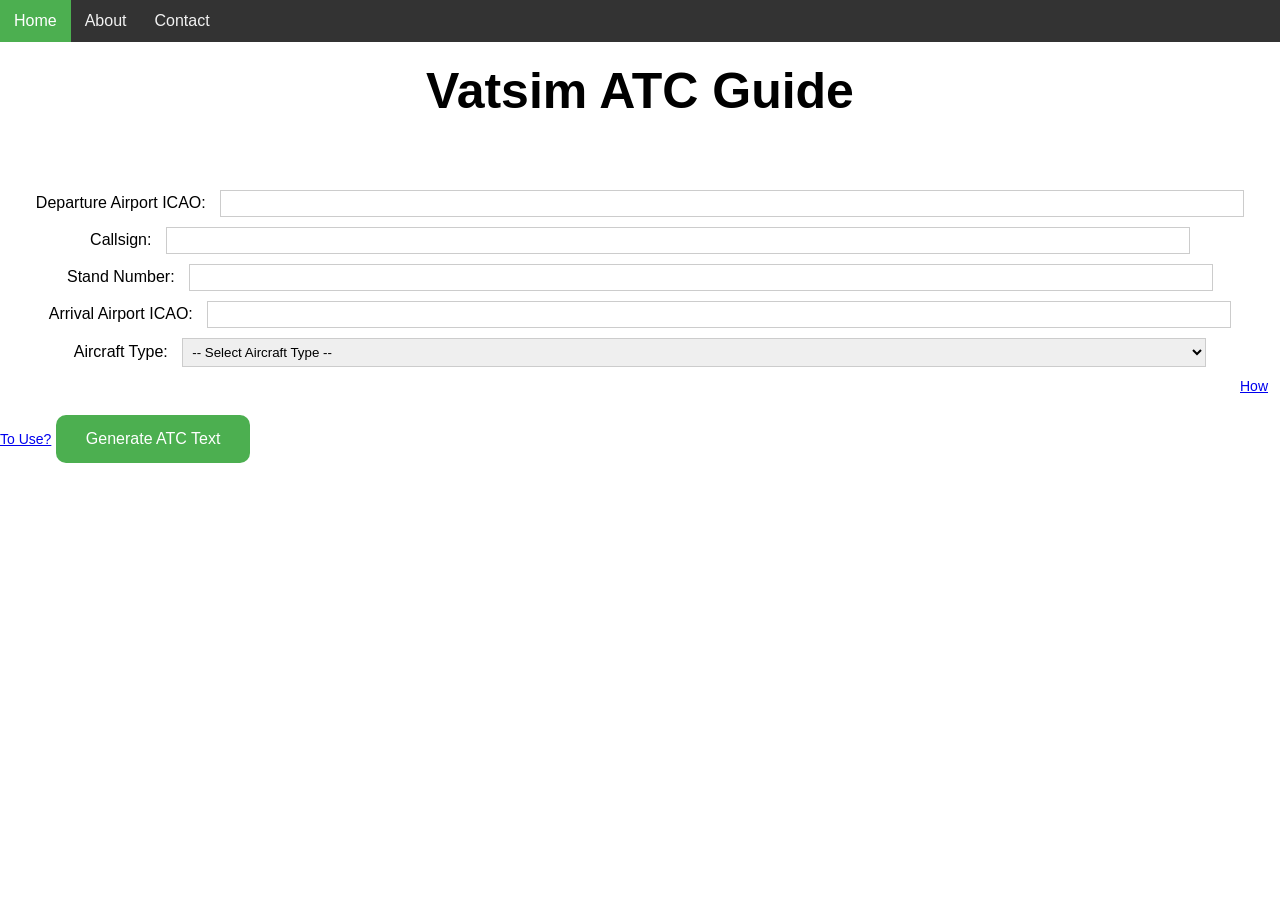
<file: index.html>
<!DOCTYPE html>
<html>
<head>
<title>LearnATC - Vatsim</title>
<link rel="icon" href="ChatGPT Image Aug 17, 2025, 09_45_09 PM.png">
<style>

* {
    margin: 0%;
    font-family: sans-serif;
}

h1 {
    text-align: center;
    font-size: 60px;
    margin-bottom: 70px;
}

  #textContainer {
    margin-top: 20px;
    font-size: 16px;
    white-space: pre-wrap; /* Preserves line breaks in the text */
    border: 1px solid #ccc;
    padding: 15px;
    background-color: #f9f9f9;
  }

  .input-group {
    margin-bottom: 10px;
    text-align: center;
  }
  label {
    display: inline-block;
    width: 150px; /* Give labels a fixed width for alignment */
    margin-right: 10px;
  }
  input[type="text"],
  select { /* Apply styles to select as well */
    width: 200px;
    padding: 5px;
    border: 1px solid #ccc; /* Default border */
    box-sizing: border-box; /* Include padding and border in element's total width and height */
  }
  button {
    padding: 10px 20px;
    background-color: #4CAF50;
    color: white;
    border: none;
    cursor: pointer;
    font-size: 16px;
    margin-left: 1200px;
    margin-top: 20px;
    border-radius: 10px;
  }
  button:hover {
    background-color: #45a049;
    transition: 0.5s;
  }
  /* Style for bold and underlined titles */
  .section-title {
    font-weight: bold;
    text-decoration: underline;
    font-size: 20px;
  }

  /* Styles for validation error */
  .error-input {
    border-color: red;
    background-color: #ffe6e6; /* Light red background */
  }
  .error-label {
    color: red;
  }
  /* Style for placeholder text when in error state */
  .error-input::placeholder {
    color: red;
  }

  /* New styles for the navigation bar */
  .navbar {
    background-color: #333;
    overflow: hidden;
    margin-bottom: 20px; /* Add some space below the nav */
  }

  .navbar a {
    float: left;
    display: block;
    color: #f2f2f2;
    text-align: center;
    padding: 14px 16px;
    text-decoration: none;
    font-size: 17px;
  }

  .navbar a:hover {
    background-color: #ddd;
    color: black;
  }

  .navbar a.active {
    background-color: #4CAF50;
    color: white;
  }

  .how {
    margin-left: 1240px;
    padding-top: 40px;
    font-size: 14px;
  }


  @media (max-width: 768px) {
    h1 {
      font-size: 40px; /* Adjust font size for smaller screens */
    }

    input[type="text"],
    select {
      max-width: 100%; /* Remove max-width for smaller screens */
    }

    button {
      max-width: 100%; /* Remove max-width for smaller screens */
    }
  .navbar a {
    font-size: 14px; /* Adjust font size for smaller screens */
    padding: 10px 12px; /* Adjust padding for smaller screens */
  }

  .input-group label {
    width: auto; /* Allow labels to adjust dynamically */
    margin-right: 5px; /* Reduce margin for smaller screens */
  }

  .input-group input[type="text"],
  .input-group select {
    width: 90%; /* Adjust input width for smaller screens */
    margin: 0 auto; /* Center inputs */
  }

  button {
    margin-left: 0; /* Remove fixed margin for smaller screens */
    display: block;
    margin: 20px auto; /* Center button */
  }

  .how {
    margin-left: 0; /* Remove fixed margin for smaller screens */
    text-align: center; /* Center the link */
  }
  }
  @media (max-width: 2832px) and (max-height: 1284px) {
    h1 {
      font-size: 50px; /* Adjust font size for this screen size */
    }

    input[type="text"],
    select {
      width: 300px; /* Adjust input width for this screen size */
    }

    button {
      margin-left: 0%; /* Remove fixed margin for this screen size */
      padding: 15px 30px; /* Adjust button padding */
    }

    .navbar a {
      font-size: 16px; /* Adjust font size for navigation links */
      padding: 12px 14px; /* Adjust padding for navigation links */
    }

    .input-group label {
      width: auto; /* Allow labels to adjust dynamically */
      margin-right: 10px; /* Adjust margin for labels */
    }

    .input-group input[type="text"],
    .input-group select {
      width: 80%; /* Adjust input width for this screen size */
      margin: 0 auto; /* Center inputs */
    }

    .how {
    }
  }
</style>
</head>
<body>

<div class="navbar">
  <a href="#home" class="active">Home</a>
  <a href="#about">About</a>
  <a href="#contact">Contact</a>
</div>

<h1>Vatsim ATC Guide</h1>

<div class="input-group">
  <label for="departureAirport" id="departureAirportLabel">Departure Airport ICAO:</label>
  <input type="text" id="departureAirport" placeholder="">
</div>
<div class="input-group">
  <label for="callsign" id="callsignLabel">Callsign:</label>
  <input type="text" id="callsign" placeholder="">
</div>
<div class="input-group">
  <label for="standNumber" id="standNumberLabel">Stand Number:</label>
  <input type="text" id="standNumber" placeholder="">
</div>
<div class="input-group">
  <label for="arrivalAirport" id="arrivalAirportLabel">Arrival Airport ICAO:</label>
  <input type="text" id="arrivalAirport" placeholder="">
</div>
<div class="input-group">
  <label for="aircraftType" id="aircraftTypeLabel">Aircraft Type:</label>
  <select id="aircraftType">
    <option value="">-- Select Aircraft Type --</option>
    <option value="A220">A220</option>
    <option value="A300">A300</option>
    <option value="A306">A306</option>
    <option value="A310">A310</option>
    <option value="A318">A318</option>
    <option value="A319">A319</option>
    <option value="A320">A320</option>
    <option value="A321">A321</option>
    <option value="A20N">A20N (A320neo)</option>
    <option value="A21N">A21N (A321neo)</option>
    <option value="A332">A332</option>
    <option value="A333">A333</option>
    <option value="A339">A339 (A330-900neo)</option>
    <option value="A340">A340</option>
    <option value="A342">A342</option>
    <option value="A343">A343</option>
    <option value="A345">A345</option>
    <option value="A346">A346</option>
    <option value="A359">A359 (A350-900)</option>
    <option value="A35K">A35K (A350-1000)</option>
    <option value="A388">A388 (A380)</option>
    <option value="AT43">AT43 (ATR 42)</option>
    <option value="AT72">AT72 (ATR 72)</option>
    <option value="B703">B703 (Boeing 707)</option>
    <option value="B712">B712 (Boeing 717)</option>
    <option value="B720">B720 (Boeing 720)</option>
    <option value="B721">B721 (Boeing 727-100)</option>
    <option value="B722">B722 (Boeing 727-200)</option>
    <option value="B731">B731 (Boeing 737-100)</option>
    <option value="B732">B732 (Boeing 737-200)</option>
    <option value="B733">B733 (Boeing 737-300)</option>
    <option value="B734">B734 (Boeing 737-400)</option>
    <option value="B735">B735 (Boeing 737-500)</option>
    <option value="B736">B736 (Boeing 737-600)</option>
    <option value="B737">B737 (Boeing 737-700)</option>
    <option value="B738">B738 (Boeing 737-800)</option>
    <option value="B739">B739 (Boeing 737-900)</option>
    <option value="B38M">B38M (Boeing 737 MAX 8)</option>
    <option value="B39M">B39M (Boeing 737 MAX 9)</option>
    <option value="B741">B741 (Boeing 747-100)</option>
    <option value="B742">B742 (Boeing 747-200)</option>
    <option value="B743">B743 (Boeing 747-300)</option>
    <option value="B744">B744 (Boeing 747-400)</option>
    <option value="B748">B748 (Boeing 747-8)</option>
    <option value="B752">B752 (Boeing 757-200)</option>
    <option value="B753">B753 (Boeing 757-300)</option>
    <option value="B762">B762 (Boeing 767-200)</option>
    <option value="B763">B763 (Boeing 767-300)</option>
    <option value="B764">B764 (Boeing 767-400)</option>
    <option value="B772">B772 (Boeing 777-200)</option>
    <option value="B773">B773 (Boeing 777-300)</option>
    <option value="B77L">B77L (Boeing 777-200LR)</option>
    <option value="B77W">B77W (Boeing 777-300ER)</option>
    <option value="B77X">B77X (Boeing 777X)</option>
    <option value="B788">B788 (Boeing 787-8)</option>
    <option value="B789">B789 (Boeing 787-9)</option>
    <option value="B78X">B78X (Boeing 787-10)</option>
    <option value="C130">C130 (C-130 Hercules)</option>
    <option value="CRJ1">CRJ1 (CRJ100/200)</option>
    <option value="CRJ2">CRJ2 (CRJ200)</option>
    <option value="CRJ7">CRJ7 (CRJ700)</option>
    <option value="CRJ9">CRJ9 (CRJ900)</option>
    <option value="CRJX">CRJX (CRJ1000)</option>
    <option value="CV58">CV58 (Convair 580)</option>
    <option value="CVLT">CVLT (Cessna Caravan - generic turbine)</option>
    <option value="DC3">DC3</option>
    <option value="DC4">DC4</option>
    <option value="DC6">DC6</option>
    <option value="DC7">DC7</option>
    <option value="DC81">DC81</option>
    <option value="DC82">DC82</option>
    <option value="DC83">DC83</option>
    <option value="DC85">DC85</option>
    <option value="DC86">DC86</option>
    <option value="DC87">DC87</option>
    <option value="DC91">DC91</option>
    <option value="DC92">DC92</option>
    <option value="DC93">DC93</option>
    <option value="DC94">DC94</option>
    <option value="DC95">DC95</option>
    <option value="DC10">DC10</option>
    <option value="DH8A">DH8A (Dash 8-100)</option>
    <option value="DH8B">DH8B (Dash 8-200)</option>
    <option value="DH8C">DH8C (Dash 8-300)</option>
    <option value="DH8D">DH8D (Dash 8-400)</option>
    <option value="E110">E110 (EMB 110)</option>
    <option value="E120">E120 (EMB 120)</option>
    <option value="E135">E135 (ERJ 135)</option>
    <option value="E140">E140 (ERJ 140)</option>
    <option value="E145">E145 (ERJ 145)</option>
    <option value="E170">E170 (E-Jet 170)</option>
    <option value="E175">E175 (E-Jet 175)</option>
    <option value="E190">E190 (E-Jet 190)</option>
    <option value="E195">E195 (E-Jet 195)</option>
    <option value="F27">F27 (Fokker F27)</option>
    <option value="F28">F28 (Fokker F28)</option>
    <option value="F50">F50 (Fokker 50)</option>
    <option value="F70">F70 (Fokker 70)</option>
    <option value="F100">F100 (Fokker 100)</option>
    <option value="IL18">IL18 (Ilyushin Il-18)</option>
    <option value="IL62">IL62 (Ilyushin Il-62)</option>
    <option value="IL76">IL76 (Ilyushin Il-76)</option>
    <option value="IL86">IL86 (Ilyushin Il-86)</option>
    <option value="IL96">IL96 (Ilyushin Il-96)</option>
    <option value="JS31">JS31 (Jetstream 31)</option>
    <option value="JS32">JS32 (Jetstream 32)</option>
    <option value="L104">L104 (Lockheed Constellation)</option>
    <option value="L188">L188 (Lockheed Electra)</option>
    <option value="L101">L101 (L-1011 TriStar)</option>
    <option value="MD11">MD11</option>
    <option value="MD81">MD81</option>
    <option value="MD82">MD82</option>
    <option value="MD83">MD83</option>
    <option value="MD87">MD87</option>
    <option value="MD88">MD88</option>
    <option value="MD90">MD90</option>
    <option value="P8">P8 (P-8 Poseidon)</option>
    <option value="SB20">SB20 (Saab 2000)</option>
    <option value="SF34">SF34 (Saab 340)</option>
    <option value="SU95">SU95 (Superjet 100)</option>
    <option value="TRID">TRID (Hawker Siddeley Trident)</option>
    <option value="TU13">TU13 (Tupolev Tu-134)</option>
    <option value="TU20">TU20 (Tupolev Tu-204/214)</option>
    <option value="TU34">TU34 (Tupolev Tu-334)</option>
    <option value="TU54">TU54 (Tupolev Tu-154)</option>
    <option value="VC10">VC10 (Vickers VC10)</option>
  </select>
</div>

<a class="how" href="How.html">How To Use?</a>

<button id="generateTextButton">Generate ATC Text</button>

<div id="textContainer" style="display: none;">
  <!-- The ATC text will be inserted here by JavaScript -->
</div>

<script>
  document.getElementById('generateTextButton').addEventListener('click', function() {
    // Get the input elements
    var departureAirportInput = document.getElementById('departureAirport');
    var callsignInput = document.getElementById('callsign');
    var standNumberInput = document.getElementById('standNumber');
    var arrivalAirportInput = document.getElementById('arrivalAirport');
    var aircraftTypeSelect = document.getElementById('aircraftType'); // Changed to select

    // Get the label elements
    var departureAirportLabel = document.getElementById('departureAirportLabel');
    var callsignLabel = document.getElementById('callsignLabel');
    var standNumberLabel = document.getElementById('standNumberLabel');
    var arrivalAirportLabel = document.getElementById('arrivalAirportLabel');
    var aircraftTypeLabel = document.getElementById('aircraftTypeLabel');

    // Store original label texts
    var originalLabels = {
      departureAirport: "Departure Airport Name:",
      callsign: "Callsign:",
      standNumber: "Stand Number:",
      arrivalAirport: "Arrival Airport Name:",
      aircraftType: "Aircraft Type:"
    };

    // Store original placeholders (only for input fields)
    var originalPlaceholders = {
        departureAirport: departureAirportInput.placeholder,
        callsign: callsignInput.placeholder,
        standNumber: standNumberInput.placeholder,
        arrivalAirport: arrivalAirportInput.placeholder
    };


    var isValid = true; // Flag to track overall validation status

    // --- Reset previous error states ---
    departureAirportInput.classList.remove('error-input');
    departureAirportLabel.classList.remove('error-label');
    departureAirportLabel.textContent = originalLabels.departureAirport;
    departureAirportInput.placeholder = originalPlaceholders.departureAirport; // Reset placeholder

    callsignInput.classList.remove('error-input');
    callsignLabel.classList.remove('error-label');
    callsignLabel.textContent = originalLabels.callsign;
    callsignInput.placeholder = originalPlaceholders.callsign; // Reset placeholder

    standNumberInput.classList.remove('error-input');
    standNumberLabel.classList.remove('error-label');
    standNumberLabel.textContent = originalLabels.standNumber;
    standNumberInput.placeholder = originalPlaceholders.standNumber; // Reset placeholder

    arrivalAirportInput.classList.remove('error-input');
    arrivalAirportLabel.classList.remove('error-label');
    arrivalAirportLabel.textContent = originalLabels.arrivalAirport;
    arrivalAirportInput.placeholder = originalPlaceholders.arrivalAirport; // Reset placeholder

    // Reset error for the select element
    aircraftTypeSelect.classList.remove('error-input');
    aircraftTypeLabel.classList.remove('error-label');
    aircraftTypeLabel.textContent = originalLabels.aircraftType;
    // --- End Reset ---


    // --- Validation Checks ---

    // Check if Departure Airport is empty or not 4 characters
    var departureAirport = departureAirportInput.value.trim();
    if (departureAirport === '' || departureAirport.length !== 4) {
      departureAirportInput.classList.add('error-input');
      departureAirportLabel.classList.add('error-label');
      departureAirportLabel.textContent = originalLabels.departureAirport + " *";
      if (departureAirport === '') {
          departureAirportInput.placeholder = "Required!"; // Set error placeholder for empty
      } else {
          departureAirportInput.placeholder = "Must be 4 letters!"; // Set error placeholder for incorrect length
      }
      isValid = false;
    }

    // Check if Callsign is empty
    var callsign = callsignInput.value.trim();
    if (callsign === '') {
      callsignInput.classList.add('error-input');
      callsignLabel.classList.add('error-label');
      callsignLabel.textContent = originalLabels.callsign + " *";
      callsignInput.placeholder = "Required!"; // Set error placeholder
      isValid = false;
    }

    // Check Stand Number (empty, non-numeric, or less than 2 digits)
    var standNumber = standNumberInput.value.trim();
    var containsNonDigits = /\D/.test(standNumber);
    var isTooShort = standNumber.length < 2; // Check if length is less than 2

    if (standNumber === '' || containsNonDigits || isTooShort) {
      standNumberInput.classList.add('error-input');
      standNumberLabel.classList.add('error-label');
      standNumberLabel.textContent = originalLabels.standNumber + " *";

      if (standNumber === '') {
          standNumberInput.placeholder = "Required!"; // Empty
      } else if (containsNonDigits) {
          standNumberInput.placeholder = "Must Be A Number!"; // Non-digits
      } else if (isTooShort) {
          standNumberInput.placeholder = "At least 2 digits!"; // Too short
      }
      isValid = false;
    }


    // Check if Arrival Airport is empty or not 4 characters
    var arrivalAirport = arrivalAirportInput.value.trim();
    if (arrivalAirport === '' || arrivalAirport.length !== 4) {
      arrivalAirportInput.classList.add('error-input');
      arrivalAirportLabel.classList.add('error-label');
      arrivalAirportLabel.textContent = originalLabels.arrivalAirport + " *";
       if (arrivalAirport === '') {
          arrivalAirportInput.placeholder = "Required!"; // Set error placeholder for empty
      } else {
          arrivalAirportInput.placeholder = "Must be 4 letters!"; // Set error placeholder for incorrect length
      }
      isValid = false;
    }

    // Check if Aircraft Type is selected (value is not empty)
    var aircraftType = aircraftTypeSelect.value;
    if (aircraftType === '') {
      aircraftTypeSelect.classList.add('error-input');
      aircraftTypeLabel.classList.add('error-label');
      aircraftTypeLabel.textContent = originalLabels.aircraftType + " *";
      isValid = false;
    }

    // --- End Validation Checks ---


    if (!isValid) {
      // If validation failed, hide the generated text and clear inputs
      document.getElementById('textContainer').style.display = 'none';

      // --- Clear the input fields even if there's an error ---
      departureAirportInput.value = '';
      callsignInput.value = '';
      standNumberInput.value = ''; // Clear the invalid stand number
      arrivalAirportInput.value = '';
      aircraftTypeSelect.value = ''; // Reset the select to the default option
      // --- End Clear Input Fields ---

      return; // Stop the function execution
    }


    // Get the input values again (using trimmed values for consistency)
    var departureAirport = departureAirportInput.value.trim();
    var callsign = callsignInput.value.trim();
    var standNumber = standNumberInput.value.trim();
    var arrivalAirport = arrivalAirportInput.value.trim();
    var aircraftType = aircraftTypeSelect.value; // Get value from the select

    // The base ATC text with dynamic content
    var baseATCText = `How to talk to ATC ( Departure )

<span class="section-title">ATIS</span>

First Listen to the atis to get the information !!!
Once you get your information eg. Alpha you can proceed. If no ATIS available simply say no Information or dont mention it, Listen out for.

<span class="section-title">Delivery</span>

With Information:
Template: ${departureAirport} Delivery, this is ${callsign} at Stand ${standNumber} Aircraft type ${aircraftType} Request IFR Clearance to ${arrivalAirport} with information XXX ONH XXX Onboard

Template: ${callsign} Cleared to ${arrivalAirport} via XXX Departure, Squawking

<span class="section-title">Ground</span>

Tip If you not aware how to move on ground at certain airport, google airport ICAO and chart eg. EGKK Charts, and find ground charts, there you will see taxi ways and holding points.

Pushback :tractor:

Template: ${departureAirport} Ground, ${callsign} at stand ${standNumber} , Aircraft Type request Push and Start
ATC ${callsign} Push and Start Approved facing South

Template: Push and Start Approved facing South ${callsign}

<span class="section-title">Taxi</span>

Template: ${departureAirport} Ground, ${callsign} Pushed back from stand ${standNumber} request taxi.
ATC
${callsign} Taxi to Holding point Via Taxiway
Example to what ATC might say, ${callsign} Taxi to Holding point Juliet 2, via Kilo, Qubec, Juliet.

Template: Taxi to Holding point Via Taxiway , ${callsign}
ONCE YOU APPROACH THE HOLDING POINT YOU GET TOLD TO CONTACT TOWER

<span class="section-title">Tower</span>

Sometimes when you contact tower he might tell you to go to another holding point.

Template: ${callsign} With you, taxing to Holding point

ATC ${callsign} taxi to Juliet 2 and hold.

Template: Taxi and Hold, juliet 2. ${callsign}

ATC ${callsign} You are clear for takeoff Runway Runway Number

Template: Clear for takeoff runway Runway Number , ${callsign}
Once you take off you will get told to contact a Centre if online, if not you get told to monitor unicom on 122.800

ATC ${callsign} No Further ATC service available monitor unicom on 122.800
Template: ${callsign} Moving to 122.800, bye bye.


<span class="section-title">In Centre</span>

On First Contact
Template: Centre Name , ${callsign} With you at Flight Level Inbound Waypoint
ATC ${callsign} Identified.

Now sometimes the atc might tell you to direct to another waypoint due to traffic or him being bored, e.g.
ATC ${callsign} Identified, Direct to Waypoint

Template:Directing to Waypoint , ${callsign}

Once you Leave a Sector you get told to monitor unicom, or if available contact another sector

If you are reaching T/D ( Top Of Descent ) Simply by informing the controller:

Template: ${callsign} approaching top of descent.
ATC ${callsign} Descent to Flight Level

Template: ${callsign} Descending to Flight Level
If you are approaching your airport after Top Of Descent and still in Centres sector, he will tell you to contact the arrival airport Approach if available, if not he will help you with the approach, that is of course if the sector control is controlling your area.


<span class="section-title">How to talk to ATC ( Approach )</span>
If Approach is Available you would contact them
Tip: If you dont have a certain STAR because your AIRAC is outdated, simply say unable to do that arrival, something in those lines.

Template: ${callsign} With you Descending to Flight level
What ATC might say?
ATC ${callsign} Identified, expect STAR Arrival for runway Runway Number
ATC ${callsign} Identified, expect vectors to runway Runway Number

How to Reply?
Template:Expect STAR Arrival for runway Runway Number , ${callsign}

Template:Expect vectors to runway Runway Number ${callsign}

Once you approach the runway, and around 25 miles away or so, you will get told to contact tower
( If tower is available )

ATC ${callsign} Contact ${arrivalAirport} Tower on Frequency

Template: Contacting ${arrivalAirport} Tower on Frequency , ${callsign}

BEFORE CONTACTING TOWER
If ATIS for arrival airport is available make sure to listen to it as you will need the information code for arrival too for a landing clearance, if no atis, simply dont give the atis code.
Also if you didnt get a STAR, simply just say you on vectors


<span class="section-title">Contacting Tower</span>

Template: ${arrivalAirport} Tower, ${callsign} with a STAR Arrival, request landing clearance for runway 25L with information ATIS information
<u>YOU CAN ALSO SAY YOU ARE ON FINAL, OR WITH YOU APPROACHING RUNWAY</u> #/b][/u][/i]

ATC ${callsign} Clear to land Runway Runway Number ( ATC will also give some information about weather

<span class="section-title">How to talk to ATC ( At Arrival )</span>

On landing ATC will probably tell you when to turn off, also depending on airport he will tell you what Holding point to turn off at and what side, which is why charts are important.

Once turned off Tower will tell you to contact ground if available

ATC ${callsign} Contact ground on Frequency

Template: Contacting ${arrivalAirport} on Frequency , ${callsign}

<span class="section-title">Ground</span>
Template: ${arrivalAirport} , ${callsign} with you Holding point , request taxi to Say where you want to taxi to
ATC ${callsign} Taxi to stand ${standNumber} via Taxiways

Template: Taxing to stand ${standNumber} via Taxiways , ${callsign}
Just a note, sometimes centres might give you a new squawk code.`;

    // Replace placeholders in the base text with input values
    var updatedText = baseATCText
      .replace(/\$\{departureAirport\}/g, departureAirport)
      .replace(/\$\{callsign\}/g, callsign)
      .replace(/\$\{standNumber\}/g, standNumber) // Use the validated standNumber
      .replace(/\$\{arrivalAirport\}/g, arrivalAirport)
      .replace(/\$\{aircraftType\}/g, aircraftType); // Use the selected aircraft type

    // Get the text container element
    var textContainer = document.getElementById('textContainer');

    // Set the content of the text container using innerHTML
    textContainer.innerHTML = updatedText;

    // Make the text container visible
    textContainer.style.display = 'block';

    // --- Clear the input fields after processing (whether valid or not) ---
    departureAirportInput.value = '';
    callsignInput.value = '';
    standNumberInput.value = ''; // Clear the invalid stand number
    arrivalAirportInput.value = '';
    aircraftTypeSelect.value = ''; // Reset the select to the default option
    // --- End Clear Input Fields ---
  });

  // Removed the input event listener as validation and placeholder logic are now on button click
  // document.getElementById('standNumber').addEventListener('input', function() { ... });
</script>

</body>
</html>
</file>
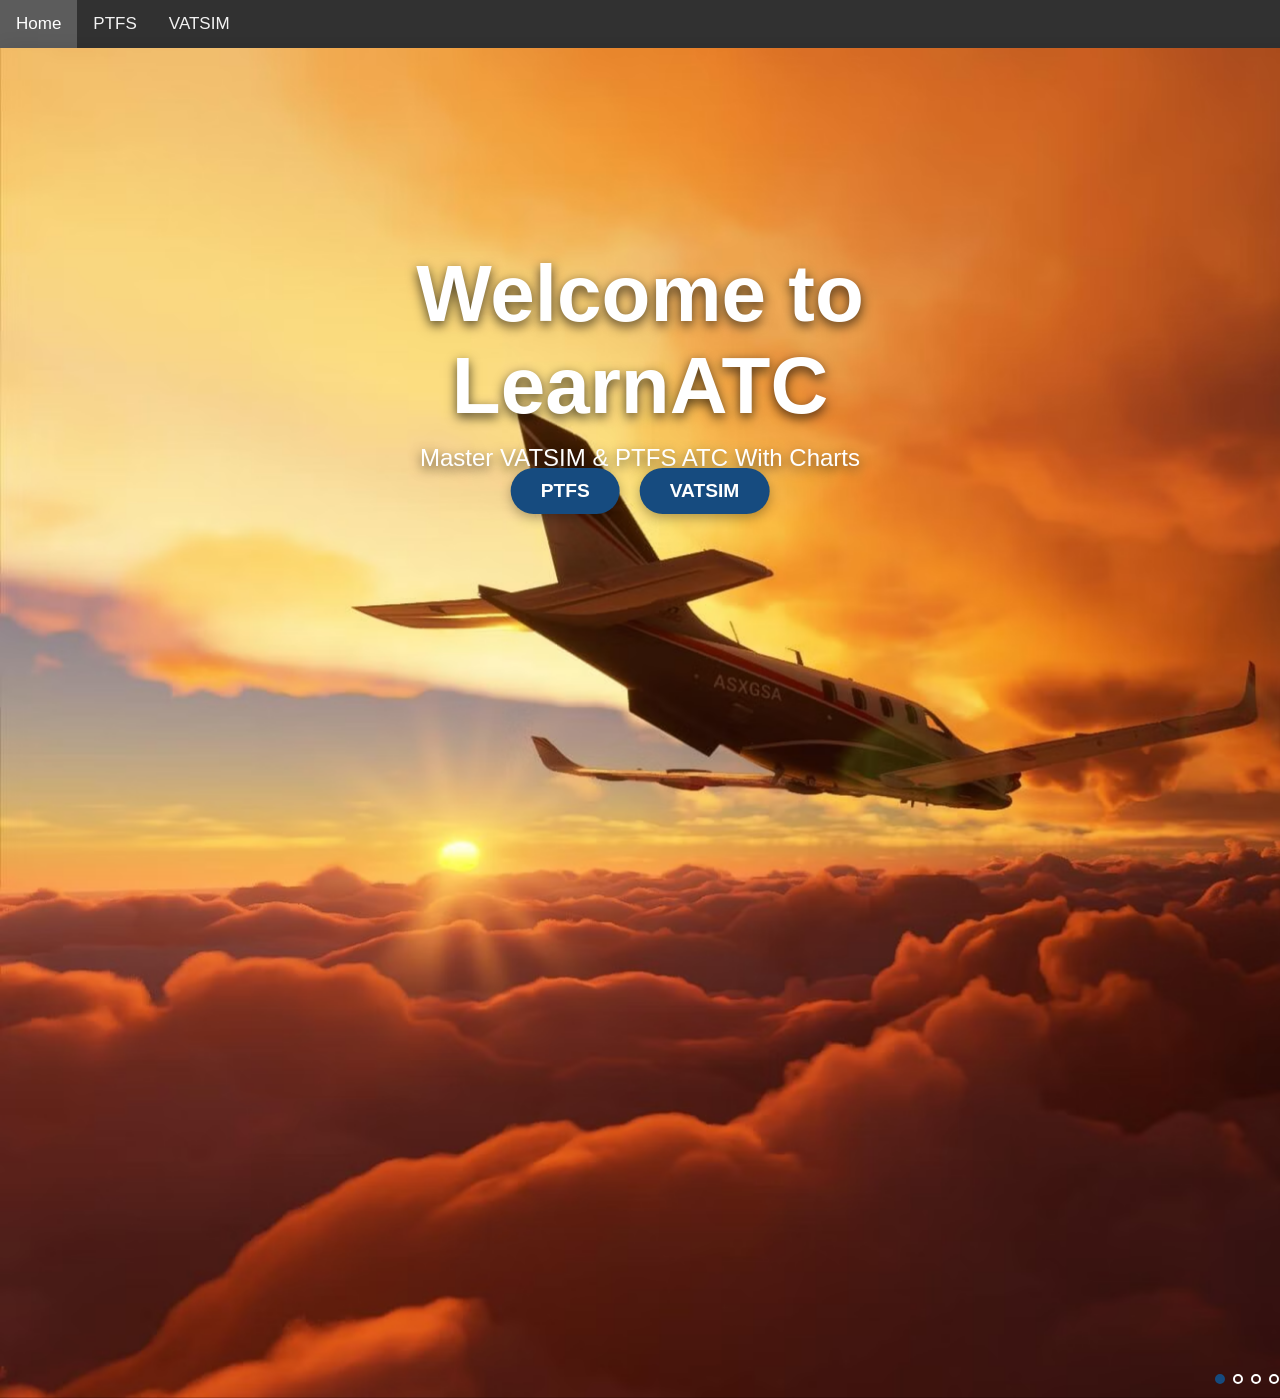
<file: Homepage.html>
<!DOCTYPE html>
<html>
<head>
  <meta charset="utf-8">
  <title>LearnATC - Home</title>
  <link rel="icon" href="ChatGPT Image Aug 17, 2025, 09_45_09 PM.png">
  <link rel="stylesheet" href="Homepage.css">
</head>
<body>

<!-- Navigation Bar -->
<div class="navbar">
  <a href="Homepage.html" class="active">Home</a>
  <a href="#PTFS">PTFS</a>
  <a href="what.html">VATSIM</a>
</div>

  <!-- ✅ Overlay Text -->
  <div class="slideshow-text">
    <h2>Welcome to LearnATC</h2>
    <p>Master VATSIM & PTFS ATC With Charts</p>
  </div>

  <!-- Buttons -->
   <div class="Buttons">
  <button class="PTFSb">PTFS</button>
  <button class="VATSIMb">VATSIM</button>
  </div>

<!-- Slideshow Box -->
<div class="box slideshow" aria-label="LearnATC photo slideshow">
  <img class="slide active" src="4k1.jpg" alt="ATC radar screen">
  <img class="slide" src="4k4.jpg" alt="Airport tower at sunset">
  <img class="slide" src="4k2.jpg" alt="Runway lineup at dawn">
  <img class="slide" src="4k3.jpg" alt="Approach charts on tablet">
  <img class="slide" src="4k5.jpg" alt="Approach charts on tablet">

  <div class="dots" role="tablist" aria-label="Slideshow dots">
    <button class="dot active" aria-label="Go to slide 1" role="tab"></button>
    <button class="dot" aria-label="Go to slide 2" role="tab"></button>
    <button class="dot" aria-label="Go to slide 3" role="tab"></button>
    <button class="dot" aria-label="Go to slide 4" role="tab"></button>
    <button class="dot" aria-label="Go to slide 4" role="tab"></button>
  </div>
</div>

<script>
(function() {
  const slides = Array.from(document.querySelectorAll('.slideshow .slide'));
  const dots = Array.from(document.querySelectorAll('.slideshow .dot'));
  const prev = document.querySelector('.slideshow .prev');
  const next = document.querySelector('.slideshow .next');

  let index = 0;
  let timer = null;
  const INTERVAL = 4000; // ms

  function go(to) {
    slides[index].classList.remove('active');
    dots[index].classList.remove('active');
    index = (to + slides.length) % slides.length;
    slides[index].classList.add('active');
    dots[index].classList.add('active');
  }

  function start() {
    stop();
    timer = setInterval(() => go(index + 1), INTERVAL);
  }

  function stop() {
    if (timer) clearInterval(timer);
    timer = null;
  }

  // Controls
  dots.forEach((d, i) => d.addEventListener('click', () => { go(i); start(); }));

  // Pause on hover (desktop)
  const container = document.querySelector('.slideshow');
  container.addEventListener('mouseenter', stop);
  container.addEventListener('mouseleave', start);

  // Keyboard support
  container.setAttribute('tabindex', '0');
  container.addEventListener('keydown', (e) => {
    if (e.key === 'ArrowLeft') { go(index - 1); start(); }
    if (e.key === 'ArrowRight') { go(index + 1); start(); }
  });

  // Preload images (optional)
  slides.forEach(img => { const i = new Image(); i.src = img.src; });

  start();
})();
</script>

</body>
</html>
</file>
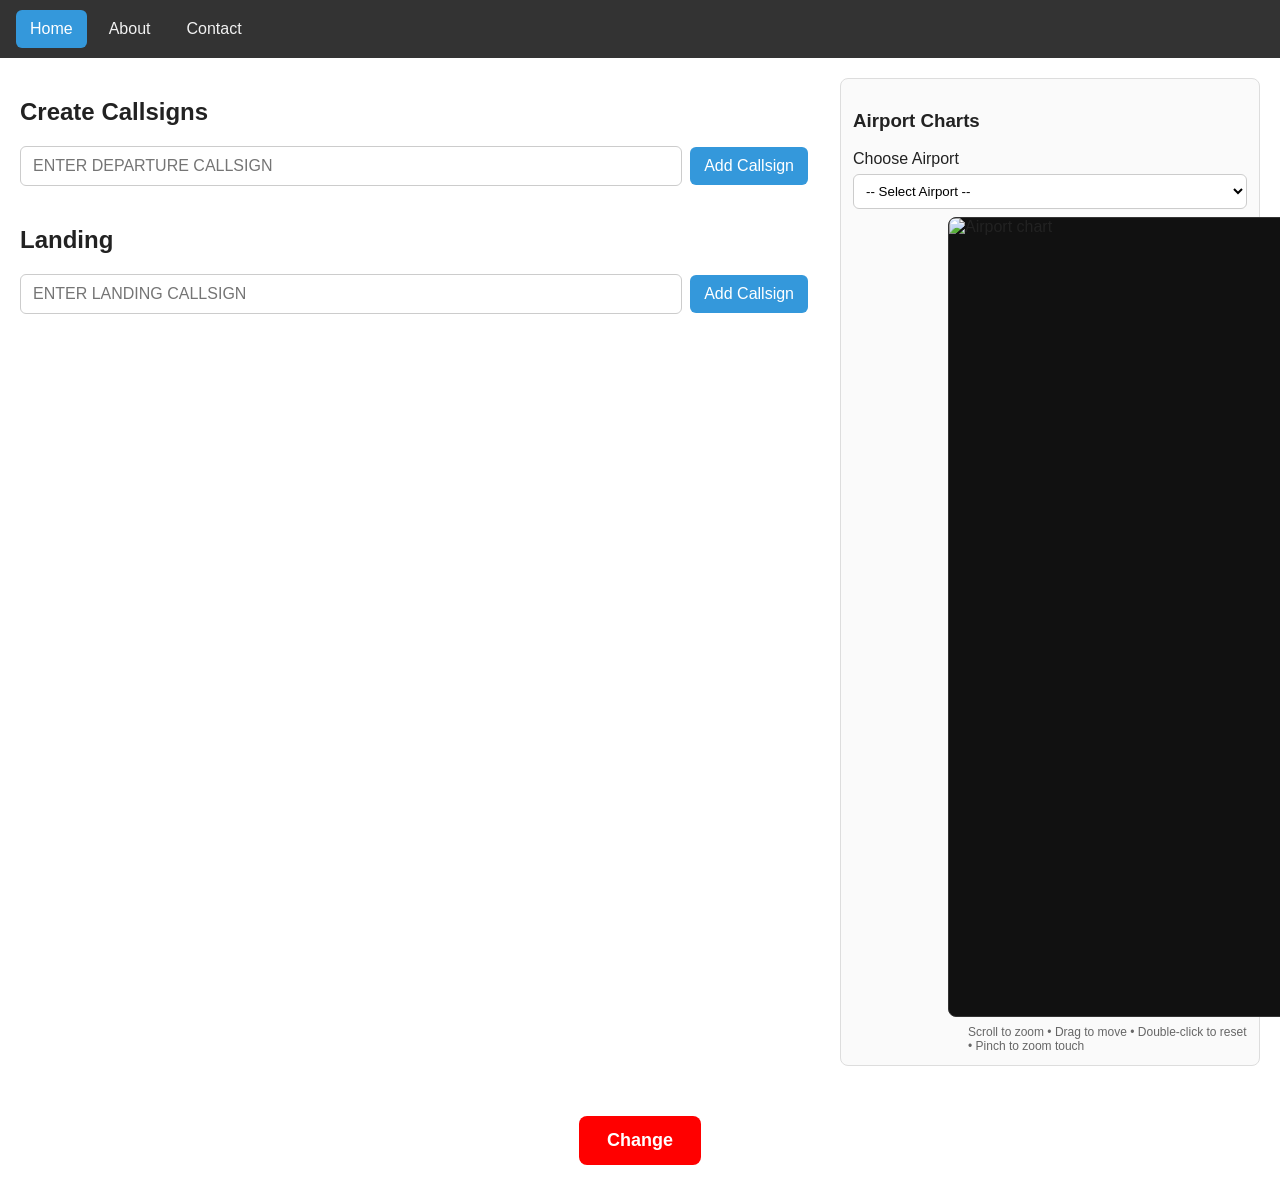
<file: PTFSATC.html>
<!DOCTYPE html>
<html lang="en">
<head>
  <meta charset="UTF-8" />
  <meta name="viewport" content="width=device-width,initial-scale=1" />
  <title>LearnATC - PTFS ATC</title>
  <link rel="stylesheet" href="PTFSATC.css" />

  <script defer>
    /* ====================== GLOBAL CHANGE SETTINGS ======================= */
    const atcSettings = {
      wind: "",
      windDirection: "",
      takeoffRunway: "",
      landingRunway: ""
    };

    /* ====================== HELPERS ======================= */
    function toUpperLive(el) {
      el.addEventListener("input", () => {
        const p = el.selectionStart;
        el.value = el.value.toUpperCase();

        if (document.activeElement === el && p !== null) {
          el.setSelectionRange(p, p);
        }
      });
    }

    function attachUppercaseAll(root) {
      root.querySelectorAll('input[type="text"]').forEach(toUpperLive);
    }

    function getWindLine() {
      return `Wind ${atcSettings.wind}knts at ${atcSettings.windDirection}`;
    }

    function rerenderAllPhrases() {
      document.querySelectorAll(".item").forEach(item => {
        if (typeof item.renderPhrases === "function") {
          item.renderPhrases();
        }
      });
    }

    /* ================== PHRASE BUILDERS =================== */
    function buildDeparture({ callsign, stand, holding, taxi, facing }) {
      const C = callsign || "";
      const S = stand || "";
      const H = holding || "";
      const R = atcSettings.takeoffRunway || "";
      const T = taxi || "";
      const F = facing || "";

      return [
        `${C} CLEARED TO PUSHBACK FROM STAND ${S} FACING ${F}.`,
        `${C} TAXI TO HOLDING POINT ${H} RUNWAY ${R} VIA ${T}.`,
        `${C} CLEARED TO ENTER RUNWAY ${R}.`,
        `${C} CLEARED TO TAKEOFF RUNWAY ${R}.`,
        `${C} OVER TO UNICOM 122.8 BYE BYE.`
      ];
    }

    function buildLanding({ callsign, stand, taxi, vacate }) {
      const C = callsign || "";
      const S = stand || "";
      const R = atcSettings.landingRunway || "";
      const T = taxi || "";
      const V = vacate || "";

      return [
        `${C} CLEARED TO LAND RUNWAY ${R}.`,
        `${C} VACATE ${V}.`,
        `${C} TAXI TO STAND ${S} VIA ${T}.`
      ];
    }

    /* ================== ITEM FACTORIES ==================== */
    function createDeparture(container, input) {
      const text = input.value.trim().toUpperCase();
      if (!text) return;

      const wrapper = document.createElement("div");
      wrapper.className = "item";

      const row = document.createElement("div");
      row.className = "row";

      const removeBtn = document.createElement("button");
      removeBtn.className = "removeBtn";
      removeBtn.textContent = "×";
      removeBtn.addEventListener("click", () => wrapper.remove());

      const mainBtn = document.createElement("button");
      mainBtn.className = "mainBtn";
      mainBtn.textContent = text;

      row.appendChild(removeBtn);
      row.appendChild(mainBtn);

      const controls = document.createElement("div");
      controls.className = "controls";
      controls.style.display = "none";

      const form = document.createElement("div");
      form.className = "fields";
      form.innerHTML = `
        <label>Taxi <input type="text" class="upper fld-taxi" placeholder="TAXI"></label>
        <label>Holding Point <input type="text" class="upper fld-holding" placeholder="HOLDING POINT"></label>
        <label>Stand <input type="text" class="upper fld-stand" placeholder="STAND"></label>
        <label>Facing <input type="text" class="upper fld-facing" placeholder="FACING"></label>

        <div class="checkbox-row">
          <label><input type="checkbox" class="chk-push"> Pushback</label>
          <label><input type="checkbox" class="chk-takeoff"> Takeoff</label>
        </div>
      `;

      const windBox = document.createElement("div");
      windBox.className = "wind-section";

      const phrasesBox = document.createElement("div");
      phrasesBox.className = "phrases";

      controls.appendChild(form);
      controls.appendChild(windBox);
      controls.appendChild(phrasesBox);

      mainBtn.addEventListener("click", () => {
        controls.style.display = controls.style.display === "none" ? "block" : "none";
      });

      const taxiInput = form.querySelector(".fld-taxi");
      const holdingInput = form.querySelector(".fld-holding");
      const standInput = form.querySelector(".fld-stand");
      const facingInput = form.querySelector(".fld-facing");

      attachUppercaseAll(form);

      function render() {
        windBox.innerHTML = `<p>${getWindLine()}</p>`;

        const lines = buildDeparture({
          callsign: text,
          stand: standInput.value,
          holding: holdingInput.value,
          taxi: taxiInput.value,
          facing: facingInput.value
        });

        phrasesBox.innerHTML = lines
          .map(line => `<div class="phrase-line"><label><input type="checkbox"> ${line}</label></div>`)
          .join("");
      }

      wrapper.renderPhrases = render;

      [taxiInput, holdingInput, standInput, facingInput].forEach(el => {
        el.addEventListener("input", render);
      });

      wrapper.appendChild(row);
      wrapper.appendChild(controls);
      container.appendChild(wrapper);

      input.value = "";
      input.focus();
      render();
    }

    function createLanding(container, input) {
      const text = input.value.trim().toUpperCase();
      if (!text) return;

      const wrapper = document.createElement("div");
      wrapper.className = "item";

      const row = document.createElement("div");
      row.className = "row";

      const removeBtn = document.createElement("button");
      removeBtn.className = "removeBtn";
      removeBtn.textContent = "×";
      removeBtn.addEventListener("click", () => wrapper.remove());

      const mainBtn = document.createElement("button");
      mainBtn.className = "mainBtn";
      mainBtn.textContent = text;

      row.appendChild(removeBtn);
      row.appendChild(mainBtn);

      const controls = document.createElement("div");
      controls.className = "controls";
      controls.style.display = "none";

      const form = document.createElement("div");
      form.className = "fields";
      form.innerHTML = `
        <label>Taxi <input type="text" class="upper fld-taxi" placeholder="TAXI"></label>
        <label>Stand <input type="text" class="upper fld-stand" placeholder="STAND"></label>
        <label>Vacate <input type="text" class="upper fld-vacate" placeholder="VACATE"></label>

        <div class="checkbox-row">
          <label><input type="checkbox" class="chk-landed"> Landed</label>
        </div>
      `;

      const windBox = document.createElement("div");
      windBox.className = "wind-section";

      const phrasesBox = document.createElement("div");
      phrasesBox.className = "phrases";

      controls.appendChild(form);
      controls.appendChild(windBox);
      controls.appendChild(phrasesBox);

      mainBtn.addEventListener("click", () => {
        controls.style.display = controls.style.display === "none" ? "block" : "none";
      });

      const taxiInput = form.querySelector(".fld-taxi");
      const standInput = form.querySelector(".fld-stand");
      const vacateInput = form.querySelector(".fld-vacate");

      attachUppercaseAll(form);

      function render() {
        windBox.innerHTML = `<p>${getWindLine()}</p>`;

        const lines = buildLanding({
          callsign: text,
          stand: standInput.value,
          taxi: taxiInput.value,
          vacate: vacateInput.value
        });

        phrasesBox.innerHTML = lines
          .map(line => `<div class="phrase-line"><label><input type="checkbox"> ${line}</label></div>`)
          .join("");
      }

      wrapper.renderPhrases = render;

      [taxiInput, standInput, vacateInput].forEach(el => {
        el.addEventListener("input", render);
      });

      wrapper.appendChild(row);
      wrapper.appendChild(controls);
      container.appendChild(wrapper);

      input.value = "";
      input.focus();
      render();
    }

    /* ============ POPUP MENU ============== */
    function setupChangePopup() {
      const changeBtn = document.getElementById("changeBtn");
      const popupOverlay = document.getElementById("popupOverlay");
      const closePopupBtn = document.getElementById("closePopupBtn");
      const savePopupBtn = document.getElementById("savePopupBtn");

      const windInput = document.getElementById("windInput");
      const windDirectionInput = document.getElementById("windDirectionInput");
      const takeoffRunwayInput = document.getElementById("takeoffRunwayInput");
      const landingRunwayInput = document.getElementById("landingRunwayInput");

      [windInput, windDirectionInput, takeoffRunwayInput, landingRunwayInput].forEach(toUpperLive);

      changeBtn.addEventListener("click", () => {
        popupOverlay.style.display = "flex";
      });

      closePopupBtn.addEventListener("click", () => {
        popupOverlay.style.display = "none";
      });

      popupOverlay.addEventListener("click", e => {
        if (e.target === popupOverlay) {
          popupOverlay.style.display = "none";
        }
      });

      savePopupBtn.addEventListener("click", () => {
        atcSettings.wind = windInput.value.trim().toUpperCase();
        atcSettings.windDirection = windDirectionInput.value.trim().toUpperCase();
        atcSettings.takeoffRunway = takeoffRunwayInput.value.trim().toUpperCase();
        atcSettings.landingRunway = landingRunwayInput.value.trim().toUpperCase();

        popupOverlay.style.display = "none";
        rerenderAllPhrases();
      });
    }

    /* ============ ZOOM / PAN VIEWER FOR MAP ============== */
    function setupMapViewer() {
      const select = document.getElementById("airportSelect");
      const viewport = document.getElementById("mapViewport");
      const img = document.getElementById("mapImage");

      const sources = {
        rockford: "IRFD Ground Chart (1).jpg",
        perth: "IPPH Ground Chart (1).jpg",
        lukla: "ILKL Ground Chart.jpg",
        tokyo: "ITKO Ground Chart (1).jpg",
        larnaca: "ILAR Ground Chart.jpg",
        izolirani: "IZOL Ground Chart.jpg",
        grindavik: "IGRV Ground Chart.jpg",
        south: "ISAU Ground Chart.jpg"
      };

      let scale = 1;
      let minScale = 0.4;
      let maxScale = 6;
      let panX = 0;
      let panY = 0;
      let dragging = false;
      let startX = 0;
      let startY = 0;

      function applyTransform() {
        img.style.transform = `translate(${panX}px, ${panY}px) scale(${scale})`;
      }

      function resetView() {
        scale = 1;
        panX = 0;
        panY = 0;
        applyTransform();
      }

      select.addEventListener("change", () => {
        const key = select.value;
        img.src = key ? sources[key] || "" : "";
        resetView();
      });

      viewport.addEventListener("wheel", e => {
        if (!img.src) return;
        e.preventDefault();

        const rect = viewport.getBoundingClientRect();
        const mx = e.clientX - rect.left;
        const my = e.clientY - rect.top;

        const prevScale = scale;
        const delta = -e.deltaY;
        const factor = Math.exp(delta * 0.0015);

        scale = Math.min(maxScale, Math.max(minScale, scale * factor));

        const dx = (mx - panX) / prevScale;
        const dy = (my - panY) / prevScale;

        panX = mx - dx * scale;
        panY = my - dy * scale;

        applyTransform();
      }, { passive: false });

      viewport.addEventListener("mousedown", e => {
        if (!img.src) return;

        dragging = true;
        startX = e.clientX - panX;
        startY = e.clientY - panY;
        viewport.classList.add("grabbing");
      });

      window.addEventListener("mousemove", e => {
        if (!dragging) return;

        panX = e.clientX - startX;
        panY = e.clientY - startY;

        applyTransform();
      });

      window.addEventListener("mouseup", () => {
        dragging = false;
        viewport.classList.remove("grabbing");
      });

      let touchMode = null;
      let lastDist = 0;

      viewport.addEventListener("touchstart", e => {
        if (!img.src) return;

        if (e.touches.length === 1) {
          touchMode = "drag";
          startX = e.touches[0].clientX - panX;
          startY = e.touches[0].clientY - panY;
        } else if (e.touches.length === 2) {
          touchMode = "pinch";
          lastDist = Math.hypot(
            e.touches[0].clientX - e.touches[1].clientX,
            e.touches[0].clientY - e.touches[1].clientY
          );
        }
      }, { passive: false });

      viewport.addEventListener("touchmove", e => {
        if (!img.src) return;
        e.preventDefault();

        if (touchMode === "drag" && e.touches.length === 1) {
          panX = e.touches[0].clientX - startX;
          panY = e.touches[0].clientY - startY;
          applyTransform();
        } else if (touchMode === "pinch" && e.touches.length === 2) {
          const dist = Math.hypot(
            e.touches[0].clientX - e.touches[1].clientX,
            e.touches[0].clientY - e.touches[1].clientY
          );

          const factor = dist / lastDist;
          const rect = viewport.getBoundingClientRect();
          const mx = (e.touches[0].clientX + e.touches[1].clientX) / 2 - rect.left;
          const my = (e.touches[0].clientY + e.touches[1].clientY) / 2 - rect.top;

          const prevScale = scale;
          scale = Math.min(maxScale, Math.max(minScale, scale * factor));

          const dx = (mx - panX) / prevScale;
          const dy = (my - panY) / prevScale;

          panX = mx - dx * scale;
          panY = my - dy * scale;

          lastDist = dist;
          applyTransform();
        }
      }, { passive: false });

      viewport.addEventListener("touchend", () => {
        touchMode = null;
      }, { passive: true });

      viewport.addEventListener("dblclick", resetView);
    }

    /* ======================= BOOT ========================= */
    document.addEventListener("DOMContentLoaded", () => {
      toUpperLive(document.getElementById("departInput"));
      toUpperLive(document.getElementById("landInput"));

      const departContainer = document.getElementById("departContainer");
      const landContainer = document.getElementById("landContainer");

      document.getElementById("departAddBtn").addEventListener("click", () => {
        createDeparture(departContainer, document.getElementById("departInput"));
      });

      document.getElementById("departInput").addEventListener("keydown", e => {
        if (e.key === "Enter") {
          createDeparture(departContainer, document.getElementById("departInput"));
        }
      });

      document.getElementById("landAddBtn").addEventListener("click", () => {
        createLanding(landContainer, document.getElementById("landInput"));
      });

      document.getElementById("landInput").addEventListener("keydown", e => {
        if (e.key === "Enter") {
          createLanding(landContainer, document.getElementById("landInput"));
        }
      });

      setupChangePopup();
      setupMapViewer();
    });
  </script>
</head>

<body>
  <!-- Navigation Bar -->
  <nav class="navbar">
    <a href="#" class="active">Home</a>
    <a href="#">About</a>
    <a href="#">Contact</a>
  </nav>

  <main class="container main-layout">
    <section class="sections">
      <!-- Departure -->
      <h2>Create Callsigns</h2>

      <div class="input-row">
        <input type="text" id="departInput" class="upper" placeholder="Enter Departure Callsign" />
        <button id="departAddBtn" type="button">Add Callsign</button>
      </div>

      <div id="departContainer" class="list"></div>

      <!-- Landing -->
      <h2>Landing</h2>

      <div class="input-row">
        <input type="text" id="landInput" class="upper" placeholder="Enter Landing Callsign" />
        <button id="landAddBtn" type="button">Add Callsign</button>
      </div>

      <div id="landContainer" class="list"></div>
    </section>

    <!-- Airport dropdown & zoomable map -->
    <aside class="airport-box">
      <h3>Airport Charts</h3>

      <label class="select-label">
        <span>Choose Airport</span>

        <select id="airportSelect">
          <option value="">-- Select Airport --</option>
          <option value="rockford">Greater Rockford</option>
          <option value="perth">Perth International Airport</option>
          <option value="lukla">Lukla</option>
          <option value="tokyo">Tokyo International Airport</option>
          <option value="larnaca">Larnaca Airport</option>
          <option value="izolirani">Izolirani</option>
          <option value="grindavik">Grindavik</option>
          <option value="south">Southemptona</option>
        </select>
      </label>

      <div id="mapViewport" class="map-viewport" title="Scroll to zoom, drag to move, double-click to reset">
        <img id="mapImage" alt="Airport chart" />
      </div>

      <div class="map-hint">
        Scroll to zoom • Drag to move • Double-click to reset • Pinch to zoom touch
      </div>
    </aside>
  </main>

  <!-- Red Change Button -->
  <button id="changeBtn" type="button">Change</button>

  <!-- Popup Menu -->
  <div id="popupOverlay">
    <div id="popupBox">
      <h2>Change ATC Details</h2>

      <label>
        Wind
        <input type="text" id="windInput" placeholder="ENTER WIND" />
      </label>

      <label>
        Wind Direction
        <input type="text" id="windDirectionInput" placeholder="ENTER WIND DIRECTION" />
      </label>

      <label>
        Take-off Runway
        <input type="text" id="takeoffRunwayInput" placeholder="ENTER TAKE-OFF RUNWAY" />
      </label>

      <label>
        Landing Runway
        <input type="text" id="landingRunwayInput" placeholder="ENTER LANDING RUNWAY" />
      </label>

      <div class="popup-buttons">
        <button id="savePopupBtn" type="button">Save</button>
        <button id="closePopupBtn" type="button">Close</button>
      </div>
    </div>
  </div>
</body>
</html>
</file>
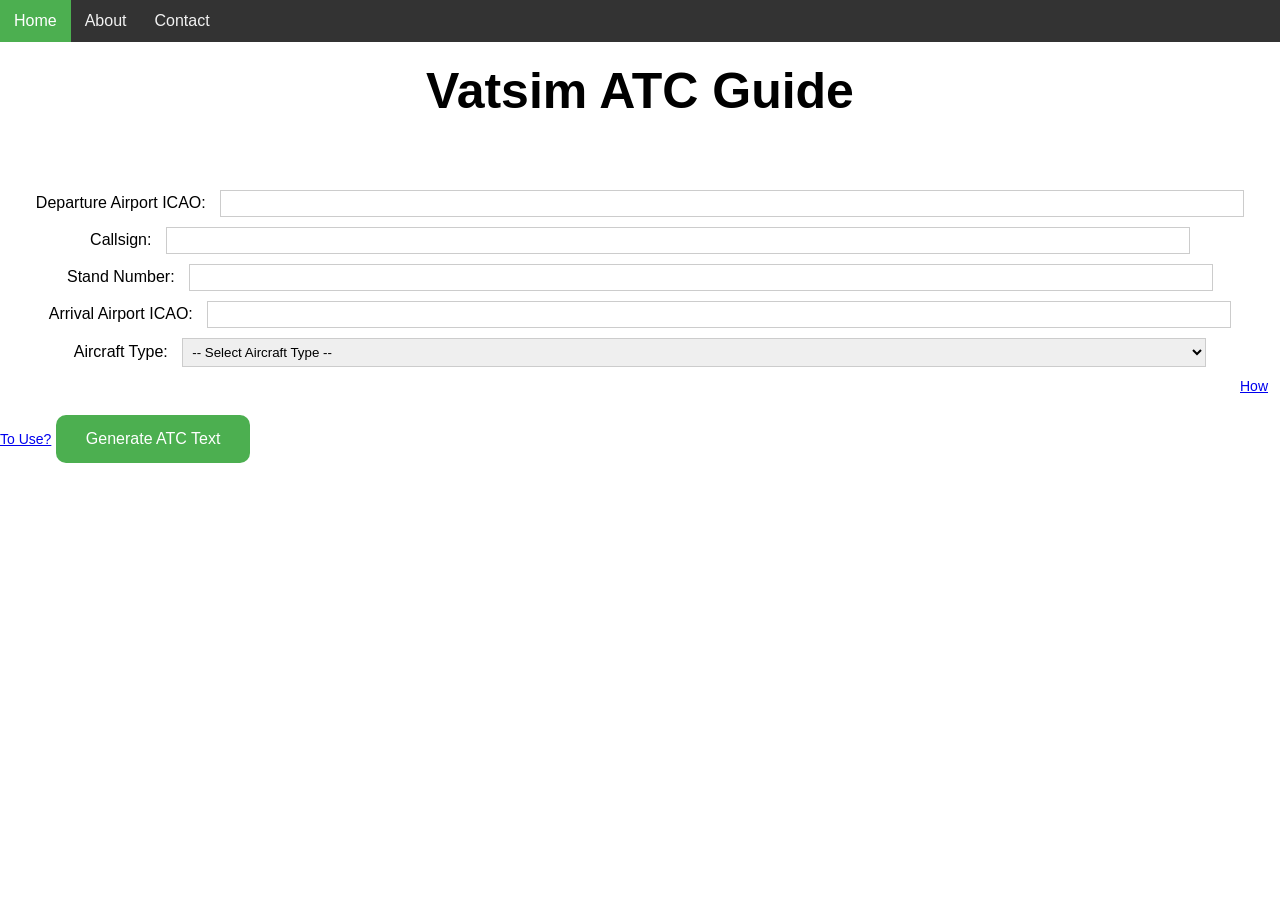
<file: what.html>
<!DOCTYPE html>
<html>
<head>
<title>LearnATC - Vatsim</title>
<link rel="icon" href="ChatGPT Image Aug 17, 2025, 09_45_09 PM.png">
<style>

* {
    margin: 0%;
    font-family: sans-serif;
}

h1 {
    text-align: center;
    font-size: 60px;
    margin-bottom: 70px;
}

  #textContainer {
    margin-top: 20px;
    font-size: 16px;
    white-space: pre-wrap; /* Preserves line breaks in the text */
    border: 1px solid #ccc;
    padding: 15px;
    background-color: #f9f9f9;
  }

  .input-group {
    margin-bottom: 10px;
    text-align: center;
  }
  label {
    display: inline-block;
    width: 150px; /* Give labels a fixed width for alignment */
    margin-right: 10px;
  }
  input[type="text"],
  select { /* Apply styles to select as well */
    width: 200px;
    padding: 5px;
    border: 1px solid #ccc; /* Default border */
    box-sizing: border-box; /* Include padding and border in element's total width and height */
  }
  button {
    padding: 10px 20px;
    background-color: #4CAF50;
    color: white;
    border: none;
    cursor: pointer;
    font-size: 16px;
    margin-left: 1200px;
    margin-top: 20px;
    border-radius: 10px;
  }
  button:hover {
    background-color: #45a049;
    transition: 0.5s;
  }
  /* Style for bold and underlined titles */
  .section-title {
    font-weight: bold;
    text-decoration: underline;
    font-size: 20px;
  }

  /* Styles for validation error */
  .error-input {
    border-color: red;
    background-color: #ffe6e6; /* Light red background */
  }
  .error-label {
    color: red;
  }
  /* Style for placeholder text when in error state */
  .error-input::placeholder {
    color: red;
  }

  /* New styles for the navigation bar */
  .navbar {
    background-color: #333;
    overflow: hidden;
    margin-bottom: 20px; /* Add some space below the nav */
  }

  .navbar a {
    float: left;
    display: block;
    color: #f2f2f2;
    text-align: center;
    padding: 14px 16px;
    text-decoration: none;
    font-size: 17px;
  }

  .navbar a:hover {
    background-color: #ddd;
    color: black;
  }

  .navbar a.active {
    background-color: #4CAF50;
    color: white;
  }

  .how {
    margin-left: 1240px;
    padding-top: 40px;
    font-size: 14px;
  }


  @media (max-width: 768px) {
    h1 {
      font-size: 40px; /* Adjust font size for smaller screens */
    }

    input[type="text"],
    select {
      max-width: 100%; /* Remove max-width for smaller screens */
    }

    button {
      max-width: 100%; /* Remove max-width for smaller screens */
    }
  .navbar a {
    font-size: 14px; /* Adjust font size for smaller screens */
    padding: 10px 12px; /* Adjust padding for smaller screens */
  }

  .input-group label {
    width: auto; /* Allow labels to adjust dynamically */
    margin-right: 5px; /* Reduce margin for smaller screens */
  }

  .input-group input[type="text"],
  .input-group select {
    width: 90%; /* Adjust input width for smaller screens */
    margin: 0 auto; /* Center inputs */
  }

  button {
    margin-left: 0; /* Remove fixed margin for smaller screens */
    display: block;
    margin: 20px auto; /* Center button */
  }

  .how {
    margin-left: 0; /* Remove fixed margin for smaller screens */
    text-align: center; /* Center the link */
  }
  }
  @media (max-width: 2832px) and (max-height: 1284px) {
    h1 {
      font-size: 50px; /* Adjust font size for this screen size */
    }

    input[type="text"],
    select {
      width: 300px; /* Adjust input width for this screen size */
    }

    button {
      margin-left: 0%; /* Remove fixed margin for this screen size */
      padding: 15px 30px; /* Adjust button padding */
    }

    .navbar a {
      font-size: 16px; /* Adjust font size for navigation links */
      padding: 12px 14px; /* Adjust padding for navigation links */
    }

    .input-group label {
      width: auto; /* Allow labels to adjust dynamically */
      margin-right: 10px; /* Adjust margin for labels */
    }

    .input-group input[type="text"],
    .input-group select {
      width: 80%; /* Adjust input width for this screen size */
      margin: 0 auto; /* Center inputs */
    }

    .how {
    }
  }
</style>
</head>
<body>

<div class="navbar">
  <a href="#home" class="active">Home</a>
  <a href="#about">About</a>
  <a href="#contact">Contact</a>
</div>

<h1>Vatsim ATC Guide</h1>

<div class="input-group">
  <label for="departureAirport" id="departureAirportLabel">Departure Airport ICAO:</label>
  <input type="text" id="departureAirport" placeholder="">
</div>
<div class="input-group">
  <label for="callsign" id="callsignLabel">Callsign:</label>
  <input type="text" id="callsign" placeholder="">
</div>
<div class="input-group">
  <label for="standNumber" id="standNumberLabel">Stand Number:</label>
  <input type="text" id="standNumber" placeholder="">
</div>
<div class="input-group">
  <label for="arrivalAirport" id="arrivalAirportLabel">Arrival Airport ICAO:</label>
  <input type="text" id="arrivalAirport" placeholder="">
</div>
<div class="input-group">
  <label for="aircraftType" id="aircraftTypeLabel">Aircraft Type:</label>
  <select id="aircraftType">
    <option value="">-- Select Aircraft Type --</option>
    <option value="A220">A220</option>
    <option value="A300">A300</option>
    <option value="A306">A306</option>
    <option value="A310">A310</option>
    <option value="A318">A318</option>
    <option value="A319">A319</option>
    <option value="A320">A320</option>
    <option value="A321">A321</option>
    <option value="A20N">A20N (A320neo)</option>
    <option value="A21N">A21N (A321neo)</option>
    <option value="A332">A332</option>
    <option value="A333">A333</option>
    <option value="A339">A339 (A330-900neo)</option>
    <option value="A340">A340</option>
    <option value="A342">A342</option>
    <option value="A343">A343</option>
    <option value="A345">A345</option>
    <option value="A346">A346</option>
    <option value="A359">A359 (A350-900)</option>
    <option value="A35K">A35K (A350-1000)</option>
    <option value="A388">A388 (A380)</option>
    <option value="AT43">AT43 (ATR 42)</option>
    <option value="AT72">AT72 (ATR 72)</option>
    <option value="B703">B703 (Boeing 707)</option>
    <option value="B712">B712 (Boeing 717)</option>
    <option value="B720">B720 (Boeing 720)</option>
    <option value="B721">B721 (Boeing 727-100)</option>
    <option value="B722">B722 (Boeing 727-200)</option>
    <option value="B731">B731 (Boeing 737-100)</option>
    <option value="B732">B732 (Boeing 737-200)</option>
    <option value="B733">B733 (Boeing 737-300)</option>
    <option value="B734">B734 (Boeing 737-400)</option>
    <option value="B735">B735 (Boeing 737-500)</option>
    <option value="B736">B736 (Boeing 737-600)</option>
    <option value="B737">B737 (Boeing 737-700)</option>
    <option value="B738">B738 (Boeing 737-800)</option>
    <option value="B739">B739 (Boeing 737-900)</option>
    <option value="B38M">B38M (Boeing 737 MAX 8)</option>
    <option value="B39M">B39M (Boeing 737 MAX 9)</option>
    <option value="B741">B741 (Boeing 747-100)</option>
    <option value="B742">B742 (Boeing 747-200)</option>
    <option value="B743">B743 (Boeing 747-300)</option>
    <option value="B744">B744 (Boeing 747-400)</option>
    <option value="B748">B748 (Boeing 747-8)</option>
    <option value="B752">B752 (Boeing 757-200)</option>
    <option value="B753">B753 (Boeing 757-300)</option>
    <option value="B762">B762 (Boeing 767-200)</option>
    <option value="B763">B763 (Boeing 767-300)</option>
    <option value="B764">B764 (Boeing 767-400)</option>
    <option value="B772">B772 (Boeing 777-200)</option>
    <option value="B773">B773 (Boeing 777-300)</option>
    <option value="B77L">B77L (Boeing 777-200LR)</option>
    <option value="B77W">B77W (Boeing 777-300ER)</option>
    <option value="B77X">B77X (Boeing 777X)</option>
    <option value="B788">B788 (Boeing 787-8)</option>
    <option value="B789">B789 (Boeing 787-9)</option>
    <option value="B78X">B78X (Boeing 787-10)</option>
    <option value="C130">C130 (C-130 Hercules)</option>
    <option value="CRJ1">CRJ1 (CRJ100/200)</option>
    <option value="CRJ2">CRJ2 (CRJ200)</option>
    <option value="CRJ7">CRJ7 (CRJ700)</option>
    <option value="CRJ9">CRJ9 (CRJ900)</option>
    <option value="CRJX">CRJX (CRJ1000)</option>
    <option value="CV58">CV58 (Convair 580)</option>
    <option value="CVLT">CVLT (Cessna Caravan - generic turbine)</option>
    <option value="DC3">DC3</option>
    <option value="DC4">DC4</option>
    <option value="DC6">DC6</option>
    <option value="DC7">DC7</option>
    <option value="DC81">DC81</option>
    <option value="DC82">DC82</option>
    <option value="DC83">DC83</option>
    <option value="DC85">DC85</option>
    <option value="DC86">DC86</option>
    <option value="DC87">DC87</option>
    <option value="DC91">DC91</option>
    <option value="DC92">DC92</option>
    <option value="DC93">DC93</option>
    <option value="DC94">DC94</option>
    <option value="DC95">DC95</option>
    <option value="DC10">DC10</option>
    <option value="DH8A">DH8A (Dash 8-100)</option>
    <option value="DH8B">DH8B (Dash 8-200)</option>
    <option value="DH8C">DH8C (Dash 8-300)</option>
    <option value="DH8D">DH8D (Dash 8-400)</option>
    <option value="E110">E110 (EMB 110)</option>
    <option value="E120">E120 (EMB 120)</option>
    <option value="E135">E135 (ERJ 135)</option>
    <option value="E140">E140 (ERJ 140)</option>
    <option value="E145">E145 (ERJ 145)</option>
    <option value="E170">E170 (E-Jet 170)</option>
    <option value="E175">E175 (E-Jet 175)</option>
    <option value="E190">E190 (E-Jet 190)</option>
    <option value="E195">E195 (E-Jet 195)</option>
    <option value="F27">F27 (Fokker F27)</option>
    <option value="F28">F28 (Fokker F28)</option>
    <option value="F50">F50 (Fokker 50)</option>
    <option value="F70">F70 (Fokker 70)</option>
    <option value="F100">F100 (Fokker 100)</option>
    <option value="IL18">IL18 (Ilyushin Il-18)</option>
    <option value="IL62">IL62 (Ilyushin Il-62)</option>
    <option value="IL76">IL76 (Ilyushin Il-76)</option>
    <option value="IL86">IL86 (Ilyushin Il-86)</option>
    <option value="IL96">IL96 (Ilyushin Il-96)</option>
    <option value="JS31">JS31 (Jetstream 31)</option>
    <option value="JS32">JS32 (Jetstream 32)</option>
    <option value="L104">L104 (Lockheed Constellation)</option>
    <option value="L188">L188 (Lockheed Electra)</option>
    <option value="L101">L101 (L-1011 TriStar)</option>
    <option value="MD11">MD11</option>
    <option value="MD81">MD81</option>
    <option value="MD82">MD82</option>
    <option value="MD83">MD83</option>
    <option value="MD87">MD87</option>
    <option value="MD88">MD88</option>
    <option value="MD90">MD90</option>
    <option value="P8">P8 (P-8 Poseidon)</option>
    <option value="SB20">SB20 (Saab 2000)</option>
    <option value="SF34">SF34 (Saab 340)</option>
    <option value="SU95">SU95 (Superjet 100)</option>
    <option value="TRID">TRID (Hawker Siddeley Trident)</option>
    <option value="TU13">TU13 (Tupolev Tu-134)</option>
    <option value="TU20">TU20 (Tupolev Tu-204/214)</option>
    <option value="TU34">TU34 (Tupolev Tu-334)</option>
    <option value="TU54">TU54 (Tupolev Tu-154)</option>
    <option value="VC10">VC10 (Vickers VC10)</option>
  </select>
</div>

<a class="how" href="How.html">How To Use?</a>

<button id="generateTextButton">Generate ATC Text</button>

<div id="textContainer" style="display: none;">
  <!-- The ATC text will be inserted here by JavaScript -->
</div>

<script>
  document.getElementById('generateTextButton').addEventListener('click', function() {
    // Get the input elements
    var departureAirportInput = document.getElementById('departureAirport');
    var callsignInput = document.getElementById('callsign');
    var standNumberInput = document.getElementById('standNumber');
    var arrivalAirportInput = document.getElementById('arrivalAirport');
    var aircraftTypeSelect = document.getElementById('aircraftType'); // Changed to select

    // Get the label elements
    var departureAirportLabel = document.getElementById('departureAirportLabel');
    var callsignLabel = document.getElementById('callsignLabel');
    var standNumberLabel = document.getElementById('standNumberLabel');
    var arrivalAirportLabel = document.getElementById('arrivalAirportLabel');
    var aircraftTypeLabel = document.getElementById('aircraftTypeLabel');

    // Store original label texts
    var originalLabels = {
      departureAirport: "Departure Airport Name:",
      callsign: "Callsign:",
      standNumber: "Stand Number:",
      arrivalAirport: "Arrival Airport Name:",
      aircraftType: "Aircraft Type:"
    };

    // Store original placeholders (only for input fields)
    var originalPlaceholders = {
        departureAirport: departureAirportInput.placeholder,
        callsign: callsignInput.placeholder,
        standNumber: standNumberInput.placeholder,
        arrivalAirport: arrivalAirportInput.placeholder
    };


    var isValid = true; // Flag to track overall validation status

    // --- Reset previous error states ---
    departureAirportInput.classList.remove('error-input');
    departureAirportLabel.classList.remove('error-label');
    departureAirportLabel.textContent = originalLabels.departureAirport;
    departureAirportInput.placeholder = originalPlaceholders.departureAirport; // Reset placeholder

    callsignInput.classList.remove('error-input');
    callsignLabel.classList.remove('error-label');
    callsignLabel.textContent = originalLabels.callsign;
    callsignInput.placeholder = originalPlaceholders.callsign; // Reset placeholder

    standNumberInput.classList.remove('error-input');
    standNumberLabel.classList.remove('error-label');
    standNumberLabel.textContent = originalLabels.standNumber;
    standNumberInput.placeholder = originalPlaceholders.standNumber; // Reset placeholder

    arrivalAirportInput.classList.remove('error-input');
    arrivalAirportLabel.classList.remove('error-label');
    arrivalAirportLabel.textContent = originalLabels.arrivalAirport;
    arrivalAirportInput.placeholder = originalPlaceholders.arrivalAirport; // Reset placeholder

    // Reset error for the select element
    aircraftTypeSelect.classList.remove('error-input');
    aircraftTypeLabel.classList.remove('error-label');
    aircraftTypeLabel.textContent = originalLabels.aircraftType;
    // --- End Reset ---


    // --- Validation Checks ---

    // Check if Departure Airport is empty or not 4 characters
    var departureAirport = departureAirportInput.value.trim();
    if (departureAirport === '' || departureAirport.length !== 4) {
      departureAirportInput.classList.add('error-input');
      departureAirportLabel.classList.add('error-label');
      departureAirportLabel.textContent = originalLabels.departureAirport + " *";
      if (departureAirport === '') {
          departureAirportInput.placeholder = "Required!"; // Set error placeholder for empty
      } else {
          departureAirportInput.placeholder = "Must be 4 letters!"; // Set error placeholder for incorrect length
      }
      isValid = false;
    }

    // Check if Callsign is empty
    var callsign = callsignInput.value.trim();
    if (callsign === '') {
      callsignInput.classList.add('error-input');
      callsignLabel.classList.add('error-label');
      callsignLabel.textContent = originalLabels.callsign + " *";
      callsignInput.placeholder = "Required!"; // Set error placeholder
      isValid = false;
    }

    // Check Stand Number (empty, non-numeric, or less than 2 digits)
    var standNumber = standNumberInput.value.trim();
    var containsNonDigits = /\D/.test(standNumber);
    var isTooShort = standNumber.length < 2; // Check if length is less than 2

    if (standNumber === '' || containsNonDigits || isTooShort) {
      standNumberInput.classList.add('error-input');
      standNumberLabel.classList.add('error-label');
      standNumberLabel.textContent = originalLabels.standNumber + " *";

      if (standNumber === '') {
          standNumberInput.placeholder = "Required!"; // Empty
      } else if (containsNonDigits) {
          standNumberInput.placeholder = "Must Be A Number!"; // Non-digits
      } else if (isTooShort) {
          standNumberInput.placeholder = "At least 2 digits!"; // Too short
      }
      isValid = false;
    }


    // Check if Arrival Airport is empty or not 4 characters
    var arrivalAirport = arrivalAirportInput.value.trim();
    if (arrivalAirport === '' || arrivalAirport.length !== 4) {
      arrivalAirportInput.classList.add('error-input');
      arrivalAirportLabel.classList.add('error-label');
      arrivalAirportLabel.textContent = originalLabels.arrivalAirport + " *";
       if (arrivalAirport === '') {
          arrivalAirportInput.placeholder = "Required!"; // Set error placeholder for empty
      } else {
          arrivalAirportInput.placeholder = "Must be 4 letters!"; // Set error placeholder for incorrect length
      }
      isValid = false;
    }

    // Check if Aircraft Type is selected (value is not empty)
    var aircraftType = aircraftTypeSelect.value;
    if (aircraftType === '') {
      aircraftTypeSelect.classList.add('error-input');
      aircraftTypeLabel.classList.add('error-label');
      aircraftTypeLabel.textContent = originalLabels.aircraftType + " *";
      isValid = false;
    }

    // --- End Validation Checks ---


    if (!isValid) {
      // If validation failed, hide the generated text and clear inputs
      document.getElementById('textContainer').style.display = 'none';

      // --- Clear the input fields even if there's an error ---
      departureAirportInput.value = '';
      callsignInput.value = '';
      standNumberInput.value = ''; // Clear the invalid stand number
      arrivalAirportInput.value = '';
      aircraftTypeSelect.value = ''; // Reset the select to the default option
      // --- End Clear Input Fields ---

      return; // Stop the function execution
    }


    // Get the input values again (using trimmed values for consistency)
    var departureAirport = departureAirportInput.value.trim();
    var callsign = callsignInput.value.trim();
    var standNumber = standNumberInput.value.trim();
    var arrivalAirport = arrivalAirportInput.value.trim();
    var aircraftType = aircraftTypeSelect.value; // Get value from the select

    // The base ATC text with dynamic content
    var baseATCText = `How to talk to ATC ( Departure )

<span class="section-title">ATIS</span>

First Listen to the atis to get the information !!!
Once you get your information eg. Alpha you can proceed. If no ATIS available simply say no Information or dont mention it, Listen out for.

<span class="section-title">Delivery</span>

With Information:
Template: ${departureAirport} Delivery, this is ${callsign} at Stand ${standNumber} Aircraft type ${aircraftType} Request IFR Clearance to ${arrivalAirport} with information XXX ONH XXX Onboard

Template: ${callsign} Cleared to ${arrivalAirport} via XXX Departure, Squawking

<span class="section-title">Ground</span>

Tip If you not aware how to move on ground at certain airport, google airport ICAO and chart eg. EGKK Charts, and find ground charts, there you will see taxi ways and holding points.

Pushback :tractor:

Template: ${departureAirport} Ground, ${callsign} at stand ${standNumber} , Aircraft Type request Push and Start
ATC ${callsign} Push and Start Approved facing South

Template: Push and Start Approved facing South ${callsign}

<span class="section-title">Taxi</span>

Template: ${departureAirport} Ground, ${callsign} Pushed back from stand ${standNumber} request taxi.
ATC
${callsign} Taxi to Holding point Via Taxiway
Example to what ATC might say, ${callsign} Taxi to Holding point Juliet 2, via Kilo, Qubec, Juliet.

Template: Taxi to Holding point Via Taxiway , ${callsign}
ONCE YOU APPROACH THE HOLDING POINT YOU GET TOLD TO CONTACT TOWER

<span class="section-title">Tower</span>

Sometimes when you contact tower he might tell you to go to another holding point.

Template: ${callsign} With you, taxing to Holding point

ATC ${callsign} taxi to Juliet 2 and hold.

Template: Taxi and Hold, juliet 2. ${callsign}

ATC ${callsign} You are clear for takeoff Runway Runway Number

Template: Clear for takeoff runway Runway Number , ${callsign}
Once you take off you will get told to contact a Centre if online, if not you get told to monitor unicom on 122.800

ATC ${callsign} No Further ATC service available monitor unicom on 122.800
Template: ${callsign} Moving to 122.800, bye bye.


<span class="section-title">In Centre</span>

On First Contact
Template: Centre Name , ${callsign} With you at Flight Level Inbound Waypoint
ATC ${callsign} Identified.

Now sometimes the atc might tell you to direct to another waypoint due to traffic or him being bored, e.g.
ATC ${callsign} Identified, Direct to Waypoint

Template:Directing to Waypoint , ${callsign}

Once you Leave a Sector you get told to monitor unicom, or if available contact another sector

If you are reaching T/D ( Top Of Descent ) Simply by informing the controller:

Template: ${callsign} approaching top of descent.
ATC ${callsign} Descent to Flight Level

Template: ${callsign} Descending to Flight Level
If you are approaching your airport after Top Of Descent and still in Centres sector, he will tell you to contact the arrival airport Approach if available, if not he will help you with the approach, that is of course if the sector control is controlling your area.


<span class="section-title">How to talk to ATC ( Approach )</span>
If Approach is Available you would contact them
Tip: If you dont have a certain STAR because your AIRAC is outdated, simply say unable to do that arrival, something in those lines.

Template: ${callsign} With you Descending to Flight level
What ATC might say?
ATC ${callsign} Identified, expect STAR Arrival for runway Runway Number
ATC ${callsign} Identified, expect vectors to runway Runway Number

How to Reply?
Template:Expect STAR Arrival for runway Runway Number , ${callsign}

Template:Expect vectors to runway Runway Number ${callsign}

Once you approach the runway, and around 25 miles away or so, you will get told to contact tower
( If tower is available )

ATC ${callsign} Contact ${arrivalAirport} Tower on Frequency

Template: Contacting ${arrivalAirport} Tower on Frequency , ${callsign}

BEFORE CONTACTING TOWER
If ATIS for arrival airport is available make sure to listen to it as you will need the information code for arrival too for a landing clearance, if no atis, simply dont give the atis code.
Also if you didnt get a STAR, simply just say you on vectors


<span class="section-title">Contacting Tower</span>

Template: ${arrivalAirport} Tower, ${callsign} with a STAR Arrival, request landing clearance for runway 25L with information ATIS information
<u>YOU CAN ALSO SAY YOU ARE ON FINAL, OR WITH YOU APPROACHING RUNWAY</u> #/b][/u][/i]

ATC ${callsign} Clear to land Runway Runway Number ( ATC will also give some information about weather

<span class="section-title">How to talk to ATC ( At Arrival )</span>

On landing ATC will probably tell you when to turn off, also depending on airport he will tell you what Holding point to turn off at and what side, which is why charts are important.

Once turned off Tower will tell you to contact ground if available

ATC ${callsign} Contact ground on Frequency

Template: Contacting ${arrivalAirport} on Frequency , ${callsign}

<span class="section-title">Ground</span>
Template: ${arrivalAirport} , ${callsign} with you Holding point , request taxi to Say where you want to taxi to
ATC ${callsign} Taxi to stand ${standNumber} via Taxiways

Template: Taxing to stand ${standNumber} via Taxiways , ${callsign}
Just a note, sometimes centres might give you a new squawk code.`;

    // Replace placeholders in the base text with input values
    var updatedText = baseATCText
      .replace(/\$\{departureAirport\}/g, departureAirport)
      .replace(/\$\{callsign\}/g, callsign)
      .replace(/\$\{standNumber\}/g, standNumber) // Use the validated standNumber
      .replace(/\$\{arrivalAirport\}/g, arrivalAirport)
      .replace(/\$\{aircraftType\}/g, aircraftType); // Use the selected aircraft type

    // Get the text container element
    var textContainer = document.getElementById('textContainer');

    // Set the content of the text container using innerHTML
    textContainer.innerHTML = updatedText;

    // Make the text container visible
    textContainer.style.display = 'block';

    // --- Clear the input fields after processing (whether valid or not) ---
    departureAirportInput.value = '';
    callsignInput.value = '';
    standNumberInput.value = ''; // Clear the invalid stand number
    arrivalAirportInput.value = '';
    aircraftTypeSelect.value = ''; // Reset the select to the default option
    // --- End Clear Input Fields ---
  });

  // Removed the input event listener as validation and placeholder logic are now on button click
  // document.getElementById('standNumber').addEventListener('input', function() { ... });
</script>

</body>
</html>
</file>
<file: Homepage.css>
/* Optional header line */
  .box h2{
padding: 00px;
  }

  .box p{
    margin: 0;
    line-height: 1.5;
    color: #222;
  }

  * { margin: 0; font-family: sans-serif; }

/* Navbar (kept as you had) */
.navbar { background-color: rgb(49,49,49); overflow: hidden; }
.navbar a { float: left; display: block; color: #f2f2f2; text-align: center; padding: 14px 16px; text-decoration: none; font-size: 17px; }
.navbar a:hover { background-color: #164B7F; color: #fff; }
.navbar a.active { background-color: #5c5c5c; color: #fff; }
@media (max-width: 768px){ .navbar a { font-size: 14px; padding: 10px 12px; } }

/* Slideshow Box */
.box.slideshow {
  margin: 0 auto;
  width: 2511px;
  height: 1350px;
  aspect-ratio: 16 / 9;         /* keeps it responsive; remove if you prefer fixed height */
  border-radius: 0px;
  box-shadow: 0 8px 24px rgba(0,0,0,.2);
  position: relative;
  overflow: hidden;
  background: #000;
}

/* Slides */
.slide {
  position: absolute;
  inset: 0;
  width: 100%;
  height: 100%;
  object-fit: cover;            /* fills without distortion */
  opacity: 0;
  transition: opacity 800ms ease-in-out;
  will-change: opacity;
}
.slide.active { opacity: 1; }

/* Controls */
.nav {
  position: absolute;
  top: 50%;
  transform: translateY(-50%);
  background: rgba(22, 75, 127, 0.8); /* LearnATC blue with transparency */
  color: #fff;
  border: none;
  width: 44px;
  height: 44px;
  border-radius: 50%;
  cursor: pointer;
  font-size: 26px;
  line-height: 44px;
  text-align: center;
  user-select: none;
}
.nav:hover { filter: brightness(1.1); }
.nav.prev { left: 14px; }
.nav.next { right: 14px; }

/* Dots */
.dots {
  position: absolute;
  left: 50%;
  bottom: 14px;
  transform: translateX(-50%);
  display: flex;
  gap: 8px;
}
.dot {
  width: 10px;
  height: 10px;
  border-radius: 999px;
  border: 2px solid #fff;
  background: transparent;
  cursor: pointer;
  padding: 0;
}
.dot.active,
.dot:hover { background: #164B7F; border-color: #164B7F; }

/* Small screens */
@media (max-width: 768px) {
  .box.slideshow { margin: 40px auto; border-radius: 20px; }
  .nav { width: 38px; height: 38px; font-size: 22px; line-height: 38px; }
}


/* Text overlay */
.slideshow-text {
  position: absolute;
  top: 40%;          /* vertically center */
  left: 50%;         /* horizontally center */
  transform: translate(-50%, -50%);
  text-align: center;
  color: white;
  text-shadow: 0 4px 12px rgba(0,0,0,0.7);
  z-index: 2;        /* make sure it stays above images */
  padding: 20px;
}

.slideshow-text h2 {
  font-size: 80px;
  margin-bottom: 12px;
}

.slideshow-text p {
  font-size: 1.5rem;
}

/* smaller screens */
@media (max-width: 768px) {
  .slideshow-text h2 { font-size: 1.8rem; }
  .slideshow-text p { font-size: 1rem; }
}


/* Buttons container (overlay) */
.Buttons {
  position: absolute;
  top: 52%;               /* pushes below the text */
  left: 50%;
  transform: translateX(-50%);
  display: flex;
  gap: 20px;              /* space between buttons */
  z-index: 3;             /* above slideshow images */
}

/* Button styles */
.Buttons button {
  padding: 12px 30px;
  font-size: 1.2rem;
  font-weight: bold;
  border: none;
  border-radius: 30px;
  cursor: pointer;
  transition: 0.3s;
  background-color: #164B7F;  /* LearnATC blue */
  color: #fff;
  box-shadow: 0 4px 12px rgba(0,0,0,0.3);
}

.Buttons button:hover {
  background-color: #0f3258;
  transform: translateY(-3px); /* slight lift */
}
</file>
<file: PTFSATC.css>
/* Base */
* {
  box-sizing: border-box;
}

html,
body {
  margin: 0;
  padding: 0;
  font-family: Arial, sans-serif;
  color: #222;
}

a {
  color: inherit;
}

/* Uppercase inputs */
.upper {
  text-transform: uppercase;
}

/* Navbar */
.navbar {
  position: sticky;
  top: 0;
  display: flex;
  gap: 8px;
  background: #333;
  padding: 10px 16px;
  z-index: 10;
}

.navbar a {
  color: #f2f2f2;
  text-decoration: none;
  padding: 10px 14px;
  border-radius: 6px;
}

.navbar a:hover {
  background: #444;
}

.navbar a.active {
  background: #3498db;
  color: #fff;
}

/* Layout */
.container {
  padding: 20px;
}

.main-layout {
  display: flex;
  gap: 32px;
  align-items: flex-start;
}

.sections {
  flex: 2;
  min-width: 0;
}

.airport-box {
  flex: 1;
  min-width: 280px;
  background: #fafafa;
  border: 1px solid #ddd;
  padding: 12px;
  border-radius: 8px;
}

/* Inputs at top of each section */
.input-row {
  display: flex;
  gap: 8px;
  align-items: center;
  margin: 12px 0 20px;
}

.input-row input[type="text"] {
  flex: 1;
  padding: 10px 12px;
  font-size: 16px;
  border: 1px solid #ccc;
  border-radius: 6px;
}

.input-row button {
  padding: 10px 14px;
  font-size: 16px;
  border: none;
  border-radius: 6px;
  background: #3498db;
  color: #fff;
  cursor: pointer;
}

.input-row button:hover {
  background: #2980b9;
}

/* Callsign item list */
.list {
  display: grid;
  gap: 12px;
}

.item {
  border: 1px solid #eee;
  border-radius: 10px;
  padding: 10px;
  background: #fff;
}

.row {
  display: flex;
  align-items: center;
  gap: 10px;
}

/* Buttons inside items */
.removeBtn {
  padding: 6px 10px;
  border: none;
  background: #e74c3c;
  color: #fff;
  border-radius: 6px;
  font-weight: bold;
  cursor: pointer;
}

.removeBtn:hover {
  background: #c0392b;
}

.mainBtn {
  padding: 10px 14px;
  font-size: 16px;
  border: none;
  background: #3498db;
  color: #fff;
  border-radius: 6px;
  cursor: pointer;
}

.mainBtn:hover {
  background: #2980b9;
}

/* Controls inside items */
.controls {
  margin-top: 10px;
  padding: 12px;
  background: #f6fbff;
  border-radius: 8px;
}

.fields {
  display: grid;
  grid-template-columns: repeat(auto-fit, minmax(220px, 1fr));
  gap: 10px 16px;
  align-items: end;
}

.fields label {
  display: flex;
  flex-direction: column;
  gap: 6px;
  font-size: 14px;
}

.fields input[type="text"] {
  padding: 8px 10px;
  border: 1px solid #cfd8dc;
  border-radius: 6px;
}

.checkbox-row {
  display: flex;
  gap: 20px;
  align-items: center;
}

/* Wind section highlighted area */
.wind-section {
  margin-top: 12px;
  padding: 10px;
  background: #eaf6ff;
  border-left: 4px solid #3498db;
  border-radius: 6px;
  font-weight: bold;
}

.wind-section p {
  margin: 0;
}

/* Phrase list */
.phrases {
  margin-top: 12px;
  padding-top: 10px;
  border-top: 1px dashed #bcd;
}

.phrase-line {
  margin: 6px 0;
  font-weight: 600;
}

/* Airport module */
.select-label {
  display: grid;
  gap: 6px;
  margin-bottom: 8px;
}

.select-label select {
  width: 100%;
  padding: 8px;
  border-radius: 6px;
  border: 1px solid #ccc;
  background: #fff;
}

.map-viewport {
  position: relative;
  width: 600px;
  height: 800px;
  background: #111;
  border: 1px solid #333;
  border-radius: 8px;
  overflow: hidden;
  cursor: grab;
  margin-left: 95px;
}

.map-viewport.grabbing {
  cursor: grabbing;
}

#mapImage {
  position: absolute;
  top: 0;
  left: 0;
  transform-origin: 0 0;
  user-select: none;
  -webkit-user-drag: none;
  max-width: none;
}

.map-hint {
  margin-top: 8px;
  margin-left: 115px;
  font-size: 12px;
  color: #666;
}

/* Red Change Button */
#changeBtn {
  display: block;
  margin: 30px auto;
  padding: 14px 28px;
  background: red;
  color: white;
  border: none;
  border-radius: 8px;
  font-size: 18px;
  font-weight: bold;
  cursor: pointer;
}

#changeBtn:hover {
  background: darkred;
}

/* Popup background */
#popupOverlay {
  position: fixed;
  top: 0;
  left: 0;
  width: 100%;
  height: 100%;
  background: rgba(0, 0, 0, 0.55);
  display: none;
  align-items: center;
  justify-content: center;
  z-index: 999;
}

/* Popup box */
#popupBox {
  width: 360px;
  background: white;
  padding: 22px;
  border-radius: 10px;
  box-shadow: 0 10px 35px rgba(0, 0, 0, 0.35);
}

#popupBox h2 {
  margin-top: 0;
  margin-bottom: 16px;
}

#popupBox label {
  display: flex;
  flex-direction: column;
  gap: 6px;
  margin-bottom: 12px;
  font-weight: bold;
}

#popupBox input {
  padding: 9px 10px;
  border: 1px solid #ccc;
  border-radius: 6px;
  text-transform: uppercase;
}

.popup-buttons {
  display: flex;
  gap: 10px;
  margin-top: 16px;
}

.popup-buttons button {
  flex: 1;
  padding: 10px 12px;
  border: none;
  border-radius: 6px;
  color: white;
  cursor: pointer;
  font-weight: bold;
}

#savePopupBtn {
  background: #3498db;
}

#savePopupBtn:hover {
  background: #2980b9;
}

#closePopupBtn {
  background: #777;
}

#closePopupBtn:hover {
  background: #555;
}

/* Small screens */
@media (max-width: 900px) {
  .main-layout {
    flex-direction: column;
  }

  .airport-box {
    width: 100%;
  }

  .map-viewport {
    width: 100%;
    max-width: 600px;
    margin-left: 0;
  }

  .map-hint {
    margin-left: 0;
  }
}
</file>
